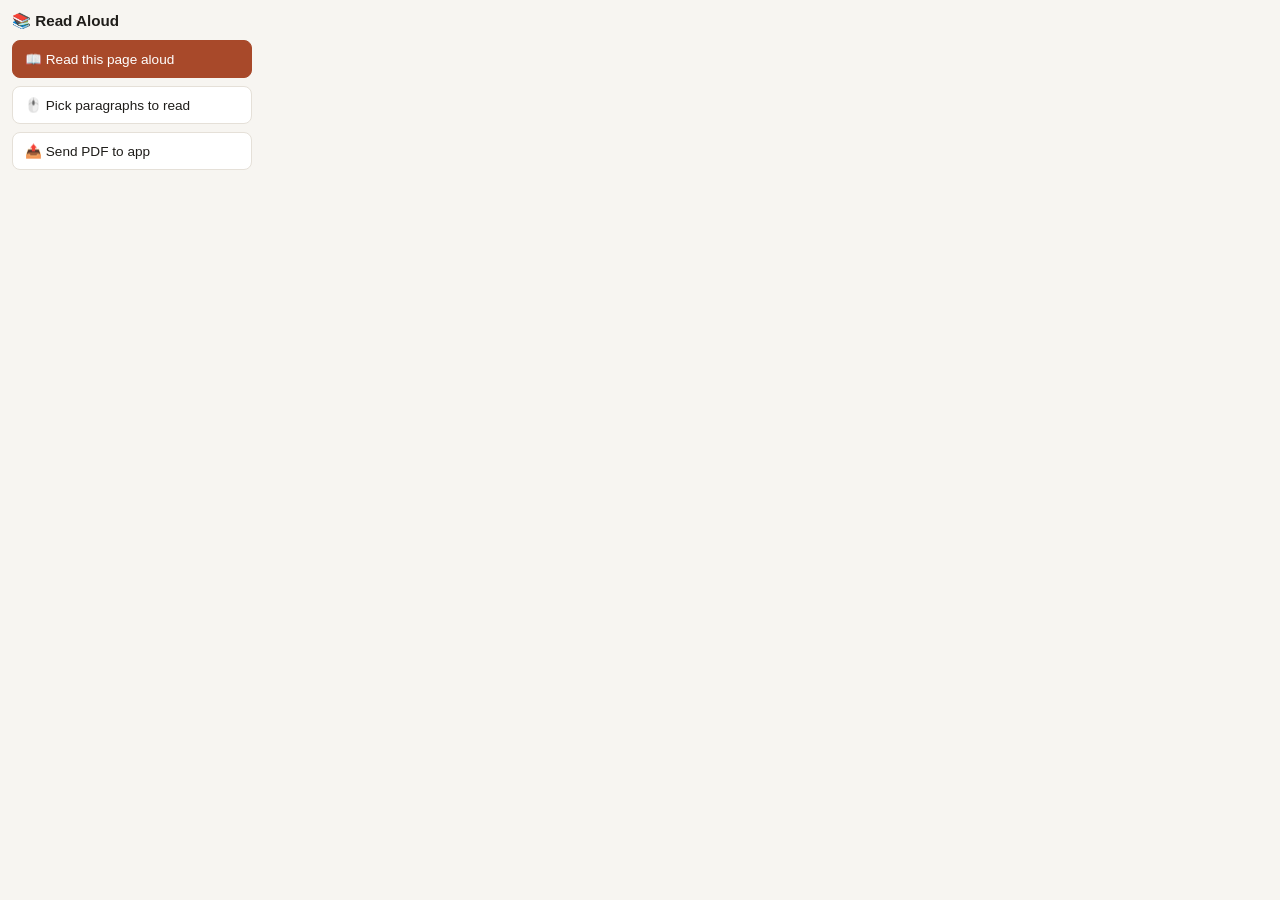
<file: chrome-extension/popup.html>
<!DOCTYPE html>
<html>
<head>
<meta charset="UTF-8" />
<style>
  body {
    font-family: -apple-system, BlinkMacSystemFont, "Segoe UI", Helvetica, Arial, sans-serif;
    width: 240px;
    padding: 12px;
    margin: 0;
    background: #f7f5f1;
    color: #1f1d1a;
  }
  h1 {
    font-size: 0.95rem;
    margin: 0 0 10px;
  }
  button {
    display: block;
    width: 100%;
    padding: 10px 12px;
    margin-bottom: 8px;
    border-radius: 8px;
    border: 1px solid #e5e0d8;
    background: #fff;
    color: #1f1d1a;
    cursor: pointer;
    font-size: 0.85rem;
    text-align: left;
  }
  button:hover {
    filter: brightness(0.97);
  }
  button.primary {
    background: #a8492a;
    color: #fff;
    border-color: #a8492a;
  }
  button.contextual {
    border-color: #a8492a;
    color: #a8492a;
    font-weight: 600;
  }
  button[hidden] {
    display: none;
  }
  #status {
    font-size: 0.75rem;
    color: #756f66;
    min-height: 1em;
    margin-top: 2px;
  }
</style>
</head>
<body>
  <h1>📚 Read Aloud</h1>
  <button id="read-selection" class="contextual" hidden>✂️ Read selected text</button>
  <button id="read-page" class="primary">📖 Read this page aloud</button>
  <button id="pick-paragraphs">🖱️ Pick paragraphs to read</button>
  <button id="send-pdf">📤 Send PDF to app</button>
  <div id="status"></div>
  <script src="popup.js"></script>
</body>
</html>
</file>
